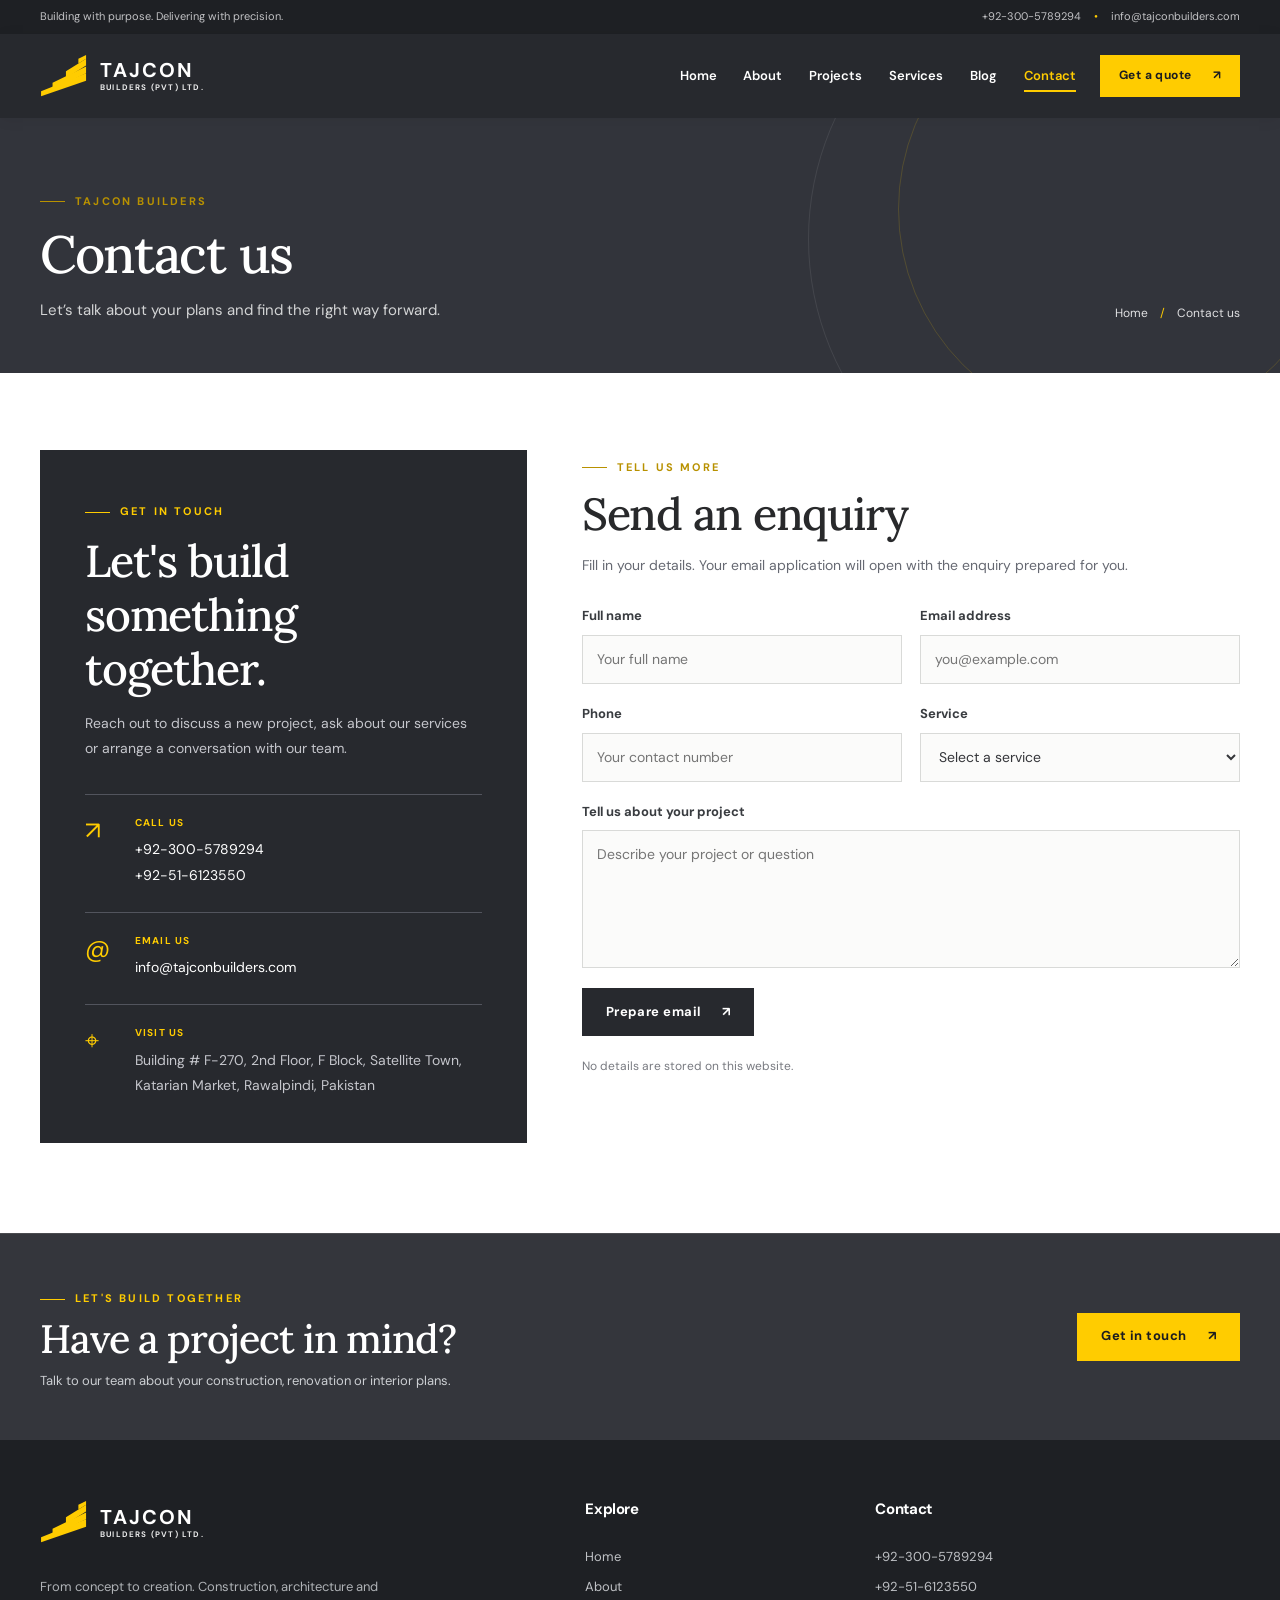
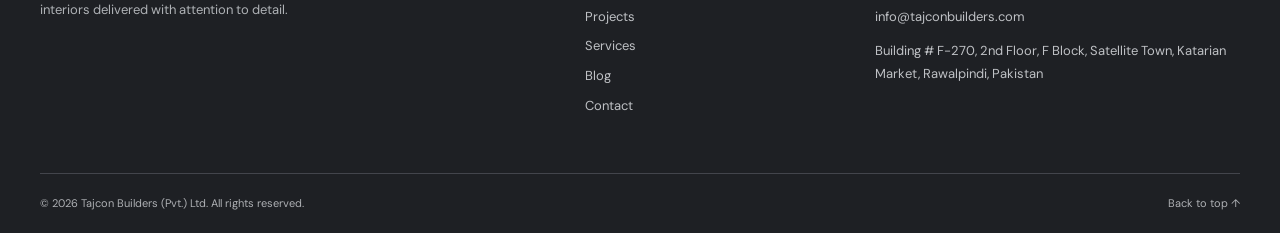
<file: contact.html>
<!doctype html><html lang="en"><head><meta charset="utf-8"><meta name="viewport" content="width=device-width, initial-scale=1, viewport-fit=cover"><meta name="theme-color" content="#27292d"><meta name="description" content="Contact Tajcon Builders in Rawalpindi, Pakistan for construction, interiors, renovation and other project enquiries."><title>Contact Us | Tajcon Builders</title><link rel="preconnect" href="https://images.unsplash.com" crossorigin><link rel="preconnect" href="https://fonts.googleapis.com"><link rel="preconnect" href="https://fonts.gstatic.com" crossorigin><link href="https://fonts.googleapis.com/css2?family=DM+Sans:wght@400;500;600;700&amp;family=Lora:wght@400;500;600&amp;display=swap" rel="stylesheet"><link rel="stylesheet" href="assets/css/style.css"><script src="assets/js/main.js" defer></script></head><body class=""><a class="skip-link" href="#main-content">Skip to content</a>
 <div class="utility-bar"><div class="container utility-inner"><span>Building with purpose. Delivering with precision.</span><div><a href="tel:+923005789294">+92-300-5789294</a><span class="utility-dot">•</span><a href="mailto:info@tajconbuilders.com">info@tajconbuilders.com</a></div></div></div>
 <header class="site-header" id="site-header"><div class="container header-inner">
 <a href="home.html" class="brand" aria-label="Tajcon Builders homepage"><span class="brand-mark" aria-hidden="true"><svg viewBox="0 0 52 47" xmlns="http://www.w3.org/2000/svg"><path d="M1 39 48 20v8L1 44z"/><path d="M13 30 48 13v7L13 37z"/><path d="M27 18 48 5v7L27 25z"/><path d="M40 5 48 1v4l-8 5z"/></svg></span><span class="brand-word"><strong>TAJCON</strong><small>BUILDERS (PVT) LTD.</small></span></a>
 <nav class="desktop-nav" aria-label="Main navigation"><a href="home.html" >Home</a><a href="about.html" >About</a><a href="projects.html" >Projects</a><a href="services.html" >Services</a><a href="blog.html" >Blog</a><a href="contact.html" aria-current="page">Contact</a></nav>
 <a class="button button-small header-cta" href="contact.html">Get a quote <span aria-hidden="true">↗</span></a>
 <button type="button" id="menu-toggle" class="menu-toggle" aria-label="Open navigation" aria-controls="mobile-navigation" aria-expanded="false"><span></span><span></span><span></span></button>
 </div><nav id="mobile-navigation" class="mobile-nav" aria-label="Mobile navigation" hidden><a href="home.html" >Home</a><a href="about.html" >About</a><a href="projects.html" >Projects</a><a href="services.html" >Services</a><a href="blog.html" >Blog</a><a href="contact.html" aria-current="page">Contact</a><a class="mobile-cta" href="contact.html">Discuss a project <span aria-hidden="true">↗</span></a></nav></header><main id="main-content"><section class="page-intro"><div class="container page-intro-inner"><div><span class="eyebrow">TAJCON BUILDERS</span><h1>Contact us</h1><p>Let’s talk about your plans and find the right way forward.</p></div><nav aria-label="Breadcrumb" class="breadcrumbs"><a href="home.html">Home</a><span aria-hidden="true">/</span><span>Contact us</span></nav></div></section><section class="section section-tight"><div class="container contact-layout"><div class="contact-panel"><span class="eyebrow">GET IN TOUCH</span><h2>Let's build something together.</h2><p>Reach out to discuss a new project, ask about our services or arrange a conversation with our team.</p><div class="contact-info"><div><span aria-hidden="true">↗</span><div><small>CALL US</small><a href="tel:+923005789294">+92-300-5789294</a><a href="tel:+92516123550">+92-51-6123550</a></div></div><div><span aria-hidden="true">@</span><div><small>EMAIL US</small><a href="mailto:info@tajconbuilders.com">info@tajconbuilders.com</a></div></div><div><span aria-hidden="true">⌖</span><div><small>VISIT US</small><p>Building # F-270, 2nd Floor, F Block, Satellite Town, Katarian Market, Rawalpindi, Pakistan</p></div></div></div></div><div class="contact-form-panel"><span class="eyebrow">TELL US MORE</span><h2>Send an enquiry</h2><p>Fill in your details. Your email application will open with the enquiry prepared for you.</p><form id="contact-form"><div class="form-row"><label>Full name <input type="text" name="name" placeholder="Your full name" autocomplete="name" maxlength="120" required></label><label>Email address <input type="email" name="email" placeholder="you@example.com" autocomplete="email" maxlength="160" required></label></div><div class="form-row"><label>Phone <input type="tel" name="phone" placeholder="Your contact number" autocomplete="tel" maxlength="35"></label><label>Service <select name="service" required><option value="">Select a service</option><option>Residential Construction</option><option>Interior &amp; Aesthetic Work</option><option>Government Projects</option><option>Renovation &amp; Remodeling</option><option>Other enquiry</option></select></label></div><label>Tell us about your project <textarea name="message" rows="5" placeholder="Describe your project or question" maxlength="2500" required></textarea></label><button type="submit" class="button button-dark">Prepare email <span aria-hidden="true">↗</span></button><p class="form-hint" role="status" aria-live="polite" id="form-status">No details are stored on this website.</p></form></div></div></section></main><section class="footer-cta" aria-label="Start a project"><div class="container footer-cta-inner"><div><span class="eyebrow">LET'S BUILD TOGETHER</span><h2>Have a project in mind?</h2><p>Talk to our team about your construction, renovation or interior plans.</p></div><a href="contact.html" class="button">Get in touch <span aria-hidden="true">↗</span></a></div></section>
 <footer class="site-footer"><div class="container"><div class="footer-columns"><div class="footer-about"><a href="home.html" class="brand"><span class="brand-mark" aria-hidden="true"><svg viewBox="0 0 52 47" xmlns="http://www.w3.org/2000/svg"><path d="M1 39 48 20v8L1 44z"/><path d="M13 30 48 13v7L13 37z"/><path d="M27 18 48 5v7L27 25z"/><path d="M40 5 48 1v4l-8 5z"/></svg></span><span class="brand-word"><strong>TAJCON</strong><small>BUILDERS (PVT) LTD.</small></span></a><p>From concept to creation. Construction, architecture and interiors delivered with attention to detail.</p></div><div class="footer-links"><h3>Explore</h3><a href="home.html">Home</a><a href="about.html">About</a><a href="projects.html">Projects</a><a href="services.html">Services</a><a href="blog.html">Blog</a><a href="contact.html">Contact</a></div><div class="footer-contact"><h3>Contact</h3><a href="tel:+923005789294">+92-300-5789294</a><a href="tel:+92516123550">+92-51-6123550</a><a href="mailto:info@tajconbuilders.com">info@tajconbuilders.com</a><p>Building # F-270, 2nd Floor, F Block, Satellite Town, Katarian Market, Rawalpindi, Pakistan</p></div></div><div class="footer-bottom"><span>© <span id="year">2026</span> Tajcon Builders (Pvt.) Ltd. All rights reserved.</span><a href="#site-header">Back to top ↑</a></div></div></footer></body></html>
</file>
<file: assets/css/style.css>
/* TAJCON Builders — fast, responsive, dependency-light redesign.
   Original visual language: charcoal, bright yellow-gold, architecture photography. */
:root{--charcoal:#27292e;--dark:#1e2024;--dark-2:#32343b;--gold:#ffcc00;--gold-muted:#dfb929;--paper:#f7f7f4;--white:#fff;--ink:#28292b;--muted:#666972;--border:#e8e8e3;--container:1200px;--font-body:'DM Sans',Arial,sans-serif;--font-display:'Lora',Georgia,serif}
*{box-sizing:border-box}
html{scroll-behavior:smooth;-webkit-text-size-adjust:100%}
body{margin:0;min-width:280px;font-family:var(--font-body);font-size:16px;line-height:1.6;color:var(--ink);background:var(--white);overflow-wrap:break-word}
a{color:inherit;text-decoration:none}
a:hover{color:var(--gold-muted)}
button,input,textarea,select{font:inherit}
button{cursor:pointer}
img,svg{max-width:100%}
img{display:block;height:auto}
button:focus-visible,a:focus-visible,input:focus-visible,select:focus-visible,textarea:focus-visible{outline:3px solid var(--gold);outline-offset:4px}
h1,h2,h3,h4,p{margin-top:0}
h1,h2,h3{line-height:1.2;letter-spacing:-.025em}
h1,h2{font-family:var(--font-display);font-weight:500}
h2{font-size:clamp(29px,3.5vw,46px)}
h3{font-size:clamp(19px,2vw,23px)}
p{line-height:1.78}
.container{width:min(var(--container),calc(100% - 68px));margin-inline:auto}
.skip-link{position:absolute;z-index:999;left:10px;top:-100px;background:var(--gold);padding:9px 14px}
.skip-link:focus{top:10px}
.eyebrow{display:inline-flex;align-items:center;gap:10px;color:#b89100;letter-spacing:.20em;font-size:11px;font-weight:700;text-transform:uppercase;line-height:1.4}
.eyebrow::before{content:'';display:block;width:25px;height:1px;background:currentColor}
.surface-dark .eyebrow,.statement-section .eyebrow,.footer-cta .eyebrow,.hero .eyebrow,.contact-panel .eyebrow{color:var(--gold)}
.button{display:inline-flex;align-items:center;justify-content:center;gap:21px;background:var(--gold);border:1px solid var(--gold);color:#1b1c1f;padding:14px 23px;font-size:13px;font-weight:700;letter-spacing:.035em;line-height:1.3;min-height:48px;transition:background .2s,color .2s,transform .2s;max-width:100%}
.button:hover{background:#e9bd00;color:#16171a;transform:translateY(-2px)}
.button span,.text-link span{display:inline-block;transition:transform .2s}
.button:hover span,.text-link:hover span{transform:translate(2px,-2px)}
.button-outline{background:transparent;border-color:rgba(255,255,255,.62);color:#fff}
.button-outline:hover{background:#fff;color:var(--charcoal)}
.button-dark{background:var(--charcoal);border-color:var(--charcoal);color:#fff}
.button-dark:hover{color:#fff;background:#17181a}
.button-small{padding:11px 18px;min-height:42px;font-size:12px}
.text-link{display:inline-flex;align-items:center;gap:13px;font-size:13px;font-weight:700;letter-spacing:.015em;border-bottom:1px solid currentColor;padding-bottom:5px}
.utility-bar{background:var(--dark);color:#c2c2c5;font-size:11px}
.utility-inner{display:flex;justify-content:space-between;gap:20px;align-items:center;min-height:34px}
.utility-inner>div{display:flex;gap:13px;align-items:center}
.utility-bar a:hover{color:var(--gold)}
.utility-dot{color:var(--gold)}
.site-header{position:relative;z-index:10;background:var(--charcoal);color:#fff;box-shadow:0 2px 14px rgba(0,0,0,.06)}
.header-inner{display:flex;align-items:center;justify-content:space-between;gap:24px;min-height:84px}
.brand{display:inline-flex;align-items:center;gap:10px;color:#fff;flex-shrink:0;line-height:1.1}
.brand:hover{color:#fff}
.brand-mark{width:50px;height:45px;display:flex;align-items:center}
.brand-mark svg{width:100%;height:100%;fill:var(--gold)}
.brand-word{display:flex;flex-direction:column;gap:3px;white-space:nowrap}
.brand-word strong{font-size:20px;letter-spacing:.10em;font-weight:700;line-height:1}
.brand-word small{font-size:8px;letter-spacing:.15em;font-weight:700;opacity:.91}
.desktop-nav{display:flex;align-items:center;justify-content:center;gap:clamp(16px,2.1vw,33px);margin-left:auto}
.desktop-nav a{font-size:13px;line-height:1.4;font-weight:600;position:relative;padding:10px 0}
.desktop-nav a::after{content:'';position:absolute;height:2px;background:var(--gold);left:0;right:100%;bottom:3px;transition:right .2s}
.desktop-nav a:hover::after,.desktop-nav a[aria-current=page]::after{right:0}
.desktop-nav a[aria-current=page]{color:var(--gold)}
.header-cta{white-space:nowrap}
.menu-toggle{display:none;background:transparent;border:1px solid #5f6063;width:46px;height:44px;justify-content:center;align-items:center;flex-direction:column;gap:5px;color:#fff}
.menu-toggle span{width:20px;height:2px;background:currentColor;transition:transform .2s,opacity .2s}
.menu-toggle[aria-expanded=true] span:nth-child(1){transform:translateY(7px) rotate(45deg)}
.menu-toggle[aria-expanded=true] span:nth-child(2){opacity:0}
.menu-toggle[aria-expanded=true] span:nth-child(3){transform:translateY(-7px) rotate(-45deg)}
.mobile-nav[hidden]{display:none!important}
.mobile-nav{display:none}
.hero{background:var(--dark);min-height:610px;position:relative;color:#fff;isolation:isolate;overflow:hidden}
.hero-visual,.hero-shade{position:absolute;inset:0;z-index:-2}
.hero-visual img{width:100%;height:100%;object-fit:cover;object-position:center 48%}
.hero-shade{z-index:-1;background:linear-gradient(90deg,rgba(17,18,20,.82) 0%,rgba(17,18,20,.53) 53%,rgba(17,18,20,.19) 100%),linear-gradient(0deg,rgba(13,15,18,.38),transparent 45%)}
.hero-inner{display:flex;align-items:center;justify-content:space-between;min-height:610px;padding-top:65px;padding-bottom:70px;gap:28px}
.hero-copy{max-width:740px}
.hero .eyebrow{margin-bottom:19px}
.hero h1{font-size:clamp(46px,7.1vw,103px);line-height:1.065;letter-spacing:-.062em;font-weight:500;margin-bottom:26px;text-shadow:0 2px 20px rgba(0,0,0,.14)}
.hero h1 em{font-weight:400;font-size:.68em;color:var(--gold);letter-spacing:-.06em}
.gold-dot{color:var(--gold)}
.hero-copy>p{font-size:17px;line-height:1.8;max-width:510px;color:#eeeeed;margin-bottom:28px}
.hero-actions{display:flex;flex-wrap:wrap;gap:12px}
.hero-side-note{font-size:10px;letter-spacing:.16em;writing-mode:vertical-rl;align-self:center;color:#eee;white-space:nowrap}
.hero-side-note span{color:var(--gold);padding:10px 0}
.hero-bottom-line{position:absolute;bottom:0;left:50%;transform:translateX(-50%);height:3px;width:min(1200px,calc(100% - 68px));background:linear-gradient(90deg,var(--gold) 0 19%,transparent 19%)}
.intro-strip{background:#f4f3f0;border-bottom:1px solid var(--border)}
.intro-strip-inner{min-height:94px;display:flex;gap:25px;align-items:center;justify-content:space-between}
.intro-strip-inner>span{font-size:11px;color:#9a7900;letter-spacing:.18em;font-weight:700;flex-shrink:0}
.intro-strip-inner p{margin:0;color:#4c4e53;font-family:var(--font-display);font-size:clamp(16px,1.9vw,21px);line-height:1.5}
.intro-strip-inner a{font-size:13px;font-weight:700;white-space:nowrap}
.section{padding:clamp(64px,7vw,108px) 0}
.section-tight{padding-top:clamp(52px,6vw,83px)}
.section-heading{margin-bottom:34px;max-width:660px}
.section-heading h2{margin:12px 0 12px}
.section-heading p{margin:0;color:var(--muted);font-size:15px;max-width:570px}
.section-heading.center{text-align:center;margin-left:auto;margin-right:auto}
.split-layout{display:grid;grid-template-columns:minmax(0,.98fr) minmax(0,1fr);align-items:center;gap:clamp(36px,6.6vw,100px)}
.media-composition{position:relative;min-width:0}
.media-main{overflow:hidden;background:#ccc}
.media-main img,.media-composition>.feature-image{height:540px;width:100%;object-fit:cover}
.media-badge{position:absolute;right:-17px;bottom:28px;background:var(--gold);color:#252525;padding:19px 24px;display:flex;flex-direction:column;gap:2px;box-shadow:0 13px 22px rgba(0,0,0,.12)}
.media-badge strong{font-weight:700;font-size:22px;letter-spacing:.09em}
.media-badge span{font-size:9px;font-weight:700;letter-spacing:.11em}
.split-copy>h2{margin:13px 0 22px}
.split-copy>p{color:#686b72;font-size:15px;line-height:1.85;margin-bottom:18px}
.feature-points{border-top:1px solid #e3e3df;margin:22px 0 30px;padding-top:16px;display:grid;gap:12px;font-size:14px;font-weight:600}
.feature-points span{display:flex;gap:15px;align-items:center}
.feature-points b{color:#b08c00;font-size:12px}
.surface-dark{background:var(--charcoal);color:#fff}
.surface-dark .section-heading p,.surface-dark p{color:#bdc0c5}
.service-grid{display:grid;grid-template-columns:repeat(4,minmax(0,1fr));border-top:1px solid #51535b;border-left:1px solid #51535b}
.service-card{display:flex;min-width:0;flex-direction:column;min-height:340px;padding:30px 25px;border-right:1px solid #51535b;border-bottom:1px solid #51535b;transition:background .2s}
.service-card:hover{background:#32343b}
.service-icon{font-family:var(--font-display);font-size:42px;line-height:1;color:var(--gold);margin-bottom:34px}
.service-card h3{font-family:var(--font-display);font-size:22px;line-height:1.28;font-weight:500;margin-bottom:13px}
.service-card p{font-size:13px;line-height:1.75;color:#c2c3c8}
.service-card .text-link{margin-top:auto;color:var(--gold);align-self:flex-start;font-size:12px}
.section-bottom-link{padding-top:25px;text-align:right}
.heading-with-link{display:flex;justify-content:space-between;align-items:flex-end;gap:24px}
.heading-with-link>.text-link{margin-bottom:42px;flex-shrink:0}
.project-grid{display:grid;grid-template-columns:repeat(3,minmax(0,1fr));gap:24px}
.project-grid-all{grid-template-columns:repeat(2,minmax(0,1fr));gap:32px 26px}
.project-card{background:#fafaf9;min-width:0;border:1px solid #efefeb;transition:box-shadow .25s,transform .25s}
.project-card:hover{box-shadow:0 16px 35px rgba(19,20,22,.08);transform:translateY(-3px)}
.project-card-image{display:block;overflow:hidden;background:#d9d9d6;aspect-ratio:1.3}
.project-card-image img{width:100%;height:100%;object-fit:cover;transition:transform .5s}
.project-card:hover .project-card-image img{transform:scale(1.035)}
.project-card-body{padding:24px 24px 26px}
.project-card .location{font-size:11px;color:#a08300;text-transform:uppercase;letter-spacing:.10em;font-weight:700;margin-bottom:9px}
.project-card h3{margin-bottom:12px;font-family:var(--font-display);font-weight:500;font-size:clamp(19px,2.1vw,24px)}
.project-card-body>p:not(.location){font-size:13px;line-height:1.7;color:#6d7075;min-height:66px;margin-bottom:18px}
.image-disclaimer{font-size:11px;line-height:1.65;color:#777b82;margin:16px 0 0}
.statement-section{background:#31333a;color:#fff;padding:clamp(65px,7vw,112px) 0}
.statement-grid{display:grid;grid-template-columns:1.2fr .7fr;align-items:center;gap:clamp(20px,7vw,95px)}
.statement-grid h2{margin:15px 0 0;font-size:clamp(32px,4.4vw,60px)}
.statement-grid h2 em{color:var(--gold);font-weight:400}
.statement-grid p{color:#d0d1d5;font-size:16px;line-height:1.8;margin-bottom:24px}
.page-intro{background:var(--dark-2);color:#fff;position:relative;overflow:hidden}
.page-intro:before{content:'';position:absolute;right:-100px;top:-165px;width:570px;height:570px;border:1px solid rgba(255,255,255,.085);border-radius:50%;pointer-events:none}
.page-intro:after{content:'';position:absolute;right:-60px;top:-130px;width:440px;height:440px;border:1px solid rgba(255,204,0,.16);border-radius:50%;pointer-events:none}
.page-intro-inner{min-height:255px;padding-block:50px;display:flex;justify-content:space-between;align-items:flex-end;gap:30px;position:relative;z-index:1}
.page-intro h1{font-size:clamp(36px,4.1vw,60px);margin:13px 0 12px;font-weight:500;max-width:870px}
.page-intro p{max-width:630px;color:#d3d4d5;font-size:15px;line-height:1.7;margin:0}
.breadcrumbs{font-size:12px;color:#e0e0e2;display:flex;align-items:center;gap:12px;flex-shrink:0}
.breadcrumbs a:hover{color:var(--gold)}
.breadcrumbs span:nth-child(2){color:var(--gold)}
.quote-strip{border-left:3px solid var(--gold);padding:5px 0 6px 21px;display:flex;align-items:flex-start;gap:13px;margin-top:23px}
.quote-strip>span{color:#bd9800;font-family:Georgia,serif;font-size:52px;line-height:1}
.quote-strip p{margin:0;font-family:var(--font-display);font-size:18px;line-height:1.5;color:#444}
.signature{font-weight:700;color:var(--charcoal)!important;margin-top:19px}
.signature small{display:block;font-weight:400;color:#868891;font-size:12px}
.team-grid{display:grid;grid-template-columns:repeat(3,minmax(0,1fr));gap:22px}
.team-card{background:#373941;border:1px solid #4b4e55;padding:36px 30px;text-align:left}
.team-initials{width:66px;height:66px;display:grid;place-items:center;border:1px solid #c3a000;border-radius:50%;font-family:var(--font-display);font-size:20px;color:var(--gold);margin-bottom:28px}
.team-card h3{font-family:var(--font-display);font-weight:500;margin-bottom:5px}
.team-card p{font-size:13px;margin-bottom:0}
.values-grid{display:grid;grid-template-columns:1fr 1.2fr;gap:75px}
.values-grid h2{margin:14px 0}
.value-list article{display:flex;gap:25px;border-bottom:1px solid var(--border);padding:22px 0}
.value-list article:first-child{padding-top:0}
.value-list article>span{font-size:15px;color:#b48e00;font-weight:700}
.value-list h3{font-family:var(--font-display);font-weight:500;margin-bottom:8px}
.value-list p{font-size:14px;color:var(--muted);margin-bottom:0}
.service-detail-grid{display:grid;grid-template-columns:repeat(2,minmax(0,1fr));gap:28px}
.service-detail-card{border:1px solid #e6e6e3;background:#fbfbf9;min-width:0}
.service-detail-image{aspect-ratio:1.68;overflow:hidden;background:#dededb}
.service-detail-image img{width:100%;height:100%;object-fit:cover}
.service-detail-copy{padding:26px 30px 31px}
.card-index{font-size:11px;color:#a58000;font-weight:700;letter-spacing:.13em}
.service-detail-copy h3{font-family:var(--font-display);font-size:25px;font-weight:500;margin:11px 0}
.service-detail-copy p{color:#6e7177;font-size:14px;margin-bottom:18px}
.process-layout{display:grid;grid-template-columns:.9fr 1fr;gap:85px}
.process-layout h2{margin:13px 0 14px}
.process-layout>div>p{font-size:14px}
.process-steps>div{border-bottom:1px solid #555760;display:grid;grid-template-columns:45px 1fr;gap:2px 15px;padding:16px 0}
.process-steps b{grid-row:span 2;color:var(--gold);font-size:16px}
.process-steps h3{font-family:var(--font-display);margin-bottom:2px;font-weight:500}
.process-steps p{font-size:13px;margin:0}
.project-detail-hero{height:clamp(300px,46vw,580px);overflow:hidden;background:#ddd}
.project-detail-hero img{width:100%;height:100%;object-fit:cover}
.project-detail-layout{display:grid;grid-template-columns:minmax(0,1fr) minmax(270px,.38fr);gap:clamp(35px,6vw,80px);margin-top:65px}
.project-detail-main h2{margin:13px 0 20px}
.project-detail-main .lead{font-size:18px;line-height:1.85;color:#46484b}
.project-detail-main>p:not(.lead){color:#64686d}
.project-detail-main h3{font-family:var(--font-display);font-size:25px;font-weight:500;margin-top:34px}
.detail-points{padding-left:24px;margin-bottom:30px}
.detail-points li{margin-bottom:11px;line-height:1.6}
.detail-points li::marker{color:#c7a000}
.info-box{background:var(--charcoal);padding:27px 25px;color:#fff}
.info-box h3{font-family:var(--font-display);font-weight:500;font-size:23px;margin-bottom:22px}
.info-box>div{padding:14px 0;border-top:1px solid #52545b;display:grid;gap:5px}
.info-box span{font-size:11px;text-transform:uppercase;letter-spacing:.12em;color:#c1a322}
.info-box strong{font-size:13px;font-weight:600}
.related-heading{font-family:var(--font-display);margin:32px 0 15px;font-weight:500}
.related-project{display:flex;align-items:center;gap:14px;padding:12px 0;border-bottom:1px solid #e8e8e3;font-size:13px;font-weight:700}
.related-project img{width:91px;height:64px;object-fit:cover;flex-shrink:0}
.related-project span{display:flex;flex-direction:column;gap:2px}
.related-project small{font-weight:400;color:#777}
.blog-grid{display:grid;grid-template-columns:repeat(3,minmax(0,1fr));gap:28px}
.blog-card{border:1px solid #ecece8;background:#fafaf8;min-width:0}
.blog-card-image{aspect-ratio:1.45;overflow:hidden;background:#ddd}
.blog-card-image img{width:100%;height:100%;object-fit:cover}
.blog-card-content{padding:22px 24px 26px}
.blog-meta{font-size:11px;letter-spacing:.04em;color:#a28203;margin-bottom:11px;font-weight:700}
.blog-meta span{margin-inline:5px}
.blog-card h3{font-family:var(--font-display);font-size:21px;font-weight:500;line-height:1.4;margin-bottom:11px}
.blog-card-content>p:last-child{font-size:13px;color:#717277;margin:0}
.contact-layout{display:grid;grid-template-columns:minmax(0,.85fr) minmax(0,1.15fr);gap:55px;align-items:start}
.contact-panel{background:var(--charcoal);color:#fff;padding:clamp(26px,3.5vw,49px)}
.contact-panel h2{margin:14px 0 16px}
.contact-panel>p{color:#c5c6cc;font-size:14px}
.contact-info{margin-top:33px;display:grid;gap:23px}
.contact-info>div{display:grid;grid-template-columns:38px 1fr;gap:12px;padding-top:20px;border-top:1px solid #52545d}
.contact-info>div>span{color:var(--gold);font-size:25px;line-height:1.3}
.contact-info small{display:block;font-size:10px;color:var(--gold);letter-spacing:.12em;font-weight:700;margin-bottom:7px}
.contact-info a{display:block;font-size:14px;margin-bottom:3px;overflow-wrap:anywhere}
.contact-info p{color:#c5c6cc;font-size:14px;margin:0}
.contact-form-panel h2{margin:12px 0 12px}
.contact-form-panel>p{color:var(--muted);font-size:14px;margin-bottom:28px}
#contact-form{display:grid;gap:20px}
.form-row{display:grid;grid-template-columns:repeat(2,minmax(0,1fr));gap:18px}
#contact-form label{display:grid;gap:8px;font-size:13px;font-weight:700;color:#393c40;min-width:0}
#contact-form input,#contact-form select,#contact-form textarea{width:100%;min-height:49px;border:1px solid #d9dad8;border-radius:0;background:#fbfbfa;color:#35363a;padding:12px 14px;font-size:14px;font-weight:400;outline-offset:2px}
#contact-form textarea{min-height:137px;resize:vertical}
#contact-form input:focus,#contact-form select:focus,#contact-form textarea:focus{border-color:#a08722}
#contact-form .button{justify-self:start}
.form-hint{margin:0;color:#787a80;font-size:12px}
.footer-cta{background:#34363c;color:#fff;border-top:1px solid #4a4b4f;padding:48px 0}
.footer-cta-inner{display:flex;align-items:center;justify-content:space-between;gap:26px}
.footer-cta h2{font-size:clamp(29px,3.1vw,42px);margin:8px 0 6px}
.footer-cta p{color:#cccfd3;font-size:13px;margin:0}
.footer-cta .button{flex-shrink:0}
.site-footer{background:var(--dark);color:#ddd;padding:60px 0 0}
.footer-columns{display:grid;grid-template-columns:1.25fr .55fr 1fr;gap:clamp(35px,7vw,90px);padding-bottom:56px}
.footer-about p{font-size:13px;color:#afb2b6;max-width:390px;line-height:1.8;margin:22px 0 0}
.site-footer h3{font-size:15px;font-weight:700;margin-bottom:20px;color:#fff}
.footer-links,.footer-contact{display:flex;flex-direction:column;align-items:flex-start;gap:9px}
.footer-links a,.footer-contact a{font-size:13px;color:#bfc1c5}
.footer-links a:hover,.footer-contact a:hover{color:var(--gold)}
.footer-contact p{font-size:13px;color:#bfc1c5;margin:3px 0 0}
.footer-bottom{border-top:1px solid #43454c;display:flex;align-items:center;justify-content:space-between;gap:22px;padding:21px 0;font-size:11px;color:#aeb0b4}
.footer-bottom a:hover{color:var(--gold)}
@media(max-width:1050px){.desktop-nav{gap:13px}.header-inner{gap:15px}.brand-word strong{font-size:18px}.brand-mark{width:43px}.header-cta{padding-inline:13px}.service-grid{grid-template-columns:repeat(2,minmax(0,1fr))}.service-card{min-height:265px}.project-detail-layout{gap:36px}}
@media(max-width:850px){.desktop-nav,.header-cta{display:none}.menu-toggle{display:flex}.header-inner{min-height:70px}.site-header{position:relative}.mobile-nav{display:flex;flex-direction:column;background:#292b31;border-top:1px solid #474a4f;padding:7px max(24px,calc((100% - var(--container))/2)) 18px;box-shadow:0 12px 20px rgba(0,0,0,.2)}.mobile-nav>a{border-bottom:1px solid #44464c;display:flex;justify-content:space-between;align-items:center;min-height:46px;padding:10px 0;font-size:14px}.mobile-nav>a[aria-current=page]{color:var(--gold)}.mobile-nav .mobile-cta{color:var(--gold);font-weight:700}.page-intro-inner{min-height:220px}.split-layout,.contact-layout{gap:33px}.split-layout{grid-template-columns:1fr 1fr}.media-main img,.media-composition>.feature-image{height:430px}.project-grid{gap:16px}.project-card-body{padding:19px}.statement-grid{gap:36px}.contact-layout{grid-template-columns:1fr 1.12fr;gap:25px}.footer-columns{gap:30px}}
@media(max-width:720px){.container{width:calc(100% - 40px)}.utility-bar{display:none}.brand-mark{width:40px;height:40px}.brand-word strong{font-size:17px}.brand-word small{font-size:7px}.hero,.hero-inner{min-height:550px}.hero-inner{padding-top:65px;padding-bottom:68px}.hero h1{font-size:clamp(43px,8.5vw,64px)}.hero-copy>p{font-size:15px}.hero-side-note{display:none}.hero-shade{background:linear-gradient(90deg,rgba(17,18,20,.83),rgba(17,18,20,.33)),linear-gradient(0deg,rgba(17,18,20,.23),transparent)}.hero-bottom-line{width:calc(100% - 40px)}.intro-strip-inner{min-height:0;flex-wrap:wrap;gap:4px 15px;padding-block:19px}.intro-strip-inner>span{width:100%}.intro-strip-inner p{flex:1 1 100%}.intro-strip-inner a{margin-top:5px}.split-layout{grid-template-columns:1fr;gap:36px}.split-copy{max-width:640px}.media-main img,.media-composition>.feature-image{height:390px}.media-badge{right:0}.project-grid,.project-grid-all{grid-template-columns:repeat(2,minmax(0,1fr))}.blog-grid{grid-template-columns:repeat(2,minmax(0,1fr))}.heading-with-link{align-items:start;flex-direction:column;gap:0}.heading-with-link>.text-link{margin-bottom:24px}.project-card-body>p:not(.location){min-height:0}.statement-grid,.values-grid,.process-layout{grid-template-columns:1fr;gap:30px}.page-intro-inner{display:block;min-height:0;padding-block:42px}.breadcrumbs{margin-top:25px}.page-intro h1{font-size:clamp(32px,8vw,46px)}.service-detail-grid{gap:17px}.service-detail-copy{padding:19px}.service-detail-copy h3{font-size:21px}.team-grid{gap:12px}.team-card{padding:24px 18px}.project-detail-layout{grid-template-columns:1fr}.detail-sidebar{display:grid;grid-template-columns:1fr 1fr;column-gap:24px}.related-heading{grid-column:2;grid-row:1;margin:0}.related-project{grid-column:2}.info-box{grid-column:1;grid-row:1 / span 4;align-self:start}.contact-layout{grid-template-columns:1fr}.footer-columns{grid-template-columns:1.3fr 1fr;gap:40px}.footer-contact{grid-column:1 / -1}.footer-cta-inner{align-items:flex-start}.footer-cta .button{min-width:155px}}
@media(max-width:480px){body{font-size:15px}.container{width:calc(100% - 32px)}.header-inner{min-height:66px}.mobile-nav{padding-inline:16px}.brand{gap:7px}.brand-mark{width:36px;height:36px}.brand-word strong{font-size:15px}.brand-word small{font-size:6.5px}.hero,.hero-inner{min-height:505px}.hero-inner{padding-top:45px;padding-bottom:48px}.hero h1{font-size:clamp(40px,10vw,52px);margin-bottom:18px}.hero-copy>p{font-size:14px;line-height:1.75;max-width:350px}.hero-actions{gap:8px}.hero-actions .button{padding:11px 14px;min-height:46px;font-size:11px;gap:7px}.hero-bottom-line{width:calc(100% - 32px)}.section{padding:58px 0}.section-heading{margin-bottom:25px}.section-heading h2{font-size:30px}.section-heading p{font-size:13px}.eyebrow{font-size:10px}.media-main img,.media-composition>.feature-image{height:320px}.media-badge{padding:13px 18px}.media-badge strong{font-size:18px}.split-copy>h2,.process-layout h2{font-size:31px}.split-copy>p{font-size:14px}.service-grid{grid-template-columns:1fr}.service-card{min-height:0;padding:21px 23px}.service-icon{font-size:34px;margin-bottom:11px}.service-card h3{font-size:21px}.service-card p{margin-bottom:18px}.project-grid,.project-grid-all,.blog-grid,.service-detail-grid,.team-grid{grid-template-columns:1fr;gap:20px}.project-card-image{aspect-ratio:1.62}.project-card-body{padding:19px}.project-card h3{font-size:22px}.project-card-body>p:not(.location){font-size:13px}.statement-grid h2{font-size:35px}.page-intro h1{font-size:35px}.page-intro p{font-size:13px}.page-intro-inner{padding-block:36px}.page-intro::before{right:-350px}.page-intro::after{right:-260px}.team-card{display:grid;grid-template-columns:65px 1fr;gap:0 15px;align-items:center;padding:18px}.team-initials{grid-row:span 2;margin-bottom:0;width:56px;height:56px}.team-card h3{font-size:19px;margin-top:0;margin-bottom:0}.team-card p{font-size:13px;margin-top:-16px}.project-detail-hero{height:260px}.project-detail-layout{margin-top:32px}.project-detail-main .lead{font-size:16px}.detail-sidebar{display:block}.related-heading{margin:24px 0 8px}.form-row{grid-template-columns:1fr;gap:18px}.contact-panel{padding:27px 22px}.contact-form-panel h2,.contact-panel h2{font-size:30px}.footer-cta-inner{flex-direction:column;gap:20px}.footer-cta{padding:38px 0}.footer-columns{grid-template-columns:1fr;gap:30px;padding-bottom:35px}.footer-contact{grid-column:auto}.footer-about p{max-width:310px}.footer-bottom{flex-direction:column;align-items:flex-start;gap:7px}.site-footer{padding-top:42px}}
@media(max-width:350px){.hero h1{font-size:39px}.hero-actions .button{width:100%}.hero-actions{flex-direction:column;align-items:stretch}.brand-word strong{font-size:14px}.page-intro h1{font-size:31px}.contact-panel h2{font-size:27px}.menu-toggle{width:42px;height:42px}}
@media(prefers-reduced-motion:reduce){html{scroll-behavior:auto}*,*::before,*::after{transition:none!important;animation:none!important}}
</file>
